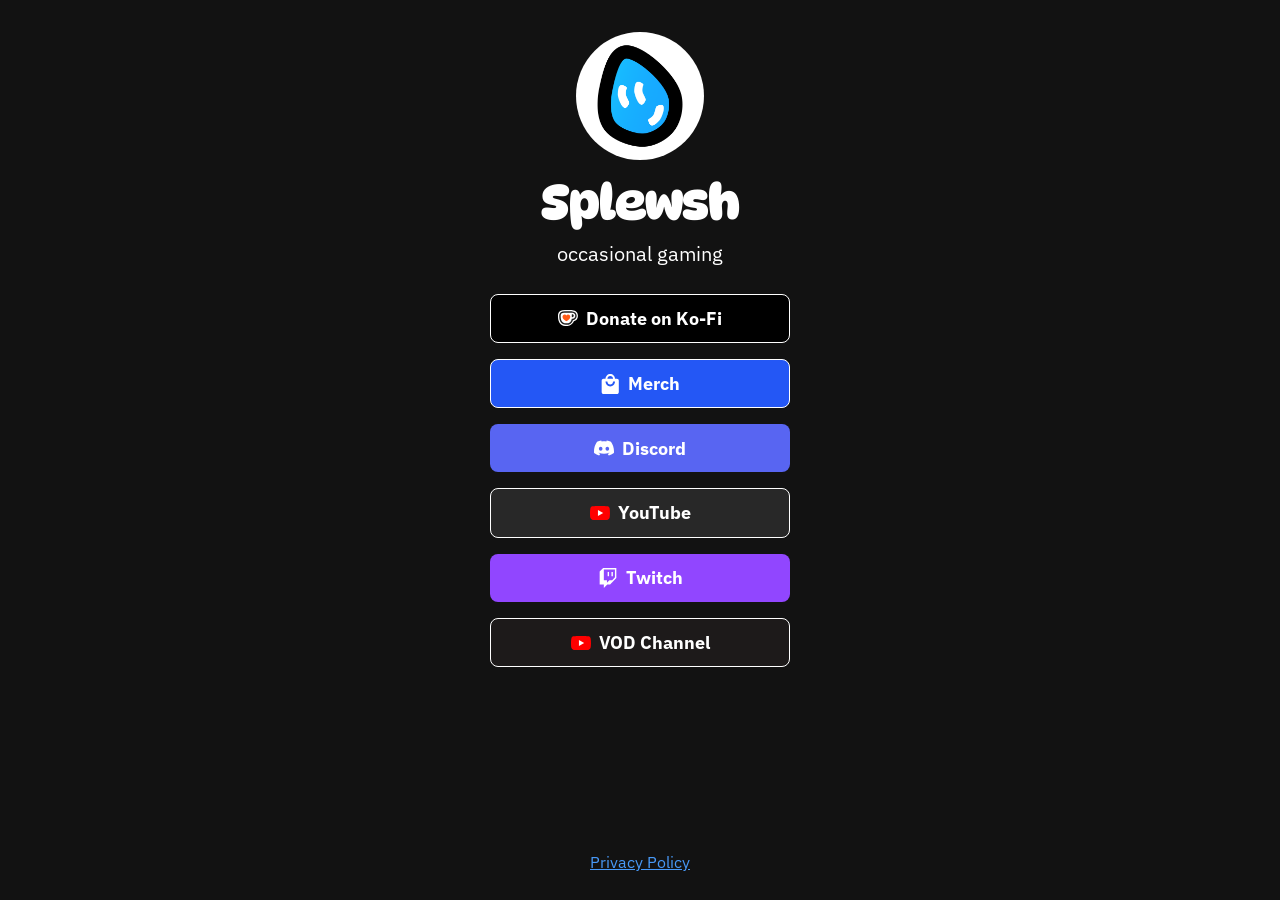
<file: index.html>
<!DOCTYPE html>
<html class="theme-dark" lang="en">
  <head>
    <meta charset="utf-8">
    <meta name="viewport" content="width=device-width, initial-scale=1">
    <title>Splewsh</title>
    <link rel="icon" type="image/png" href="images/favicon.svg">
    <meta name="description" content="occasional gaming">
    <link rel="canonical" href="https://splewsh.uk">
    <meta name="author" content="Splewsh">

    <!-- Browser UI Color - Matches the default light/dark theme backgrounds -->
    <meta name="theme-color" content="#ffffff" media="(prefers-color-scheme: light)">
    <meta name="theme-color" content="#121212" media="(prefers-color-scheme: dark)">

    <!-- Social Sharing (Open Graph & Twitter) - Uncomment and fill in to control how your page
         looks when shared on social platforms and in chat apps.
         og:url and og:image must be full absolute URLs. -->
    <!--
    <meta property="og:type" content="website">
    <meta property="og:title" content="Your Name">
    <meta property="og:description" content="A short description of your page.">
    <meta property="og:url" content="https://yourwebsite.com">
    <meta property="og:image" content="https://yourwebsite.com/images/avatar@2x.png">
    <meta name="twitter:card" content="summary">
    -->

    <link rel="preconnect" href="https://fonts.googleapis.com">
    <link rel="preconnect" href="https://fonts.gstatic.com" crossorigin>
    <link href="https://fonts.googleapis.com/css2?family=DynaPuff:wght@400..700&family=IBM+Plex+Sans:wght@400;600;700&display=swap" rel="stylesheet">

    <!-- Stylesheets -->
    <link rel="stylesheet" href="css/reset.css">
    <link rel="stylesheet" href="css/style.css">
    <link rel="stylesheet" href="css/brands.css">
  </head>

  <body>
    <div class="container">
        <div class="column">
          <main>
            <img class="avatar avatar--rounded" src="images/avatar.png" alt="Splewsh" width="128" height="128" fetchpriority="high">
            <h1>Splewsh</h1>
            <p>occasional gaming</p>

            <nav class="button-stack" aria-label="Links">
              <!-- Ko-fi -->
              <a class="button button-ko-fi" href="https://kofi.splewsh.uk" target="_blank" rel="noopener"><img class="icon" aria-hidden="true" src="images/icons/ko-fi.svg" alt="Ko-fi Logo">Donate on Ko-Fi</a>

              <!-- Merch -->
              <a class="button button-default" href="https://shop.splewsh.uk" target="_blank" rel="noopener"><img class="icon" aria-hidden="true" src="images/icons/generic-shopping-bag.svg" alt="Shopping Bag Icon">Merch</a>

              <!-- Discord -->
              <a class="button button-discord" href="https://discord.splewsh.uk" target="_blank" rel="noopener"><img class="icon" aria-hidden="true" src="images/icons/discord.svg" alt="Discord Logo">Discord</a>

              <!-- YouTube -->
              <a class="button button-yt" href="https://yt.splewsh.uk" target="_blank" rel="noopener"><img class="icon" aria-hidden="true" src="images/icons/youtube.svg" alt="YouTube Logo">YouTube</a>

              <!-- Twitch -->
              <a class="button button-twitch" href="https://twitch.splewsh.uk" target="_blank" rel="noopener"><img class="icon" aria-hidden="true" src="images/icons/twitch.svg" alt="Twitch Logo">Twitch</a>

              <!-- VOD Channel -->
              <a class="button button-youtube vod-channel" href="https://www.youtube.com/channel/UCyRMPHTjFH87NQdy9N88wMw" target="_blank" rel="noopener"><img src="images/icons/youtube.svg" alt="" class="icon">VOD Channel</a>
            </nav>
          </main>
          <footer>
            <a href="privacy.html">Privacy Policy</a>
          </footer>
        </div>
    </div>
  </body>
</html>
</file>
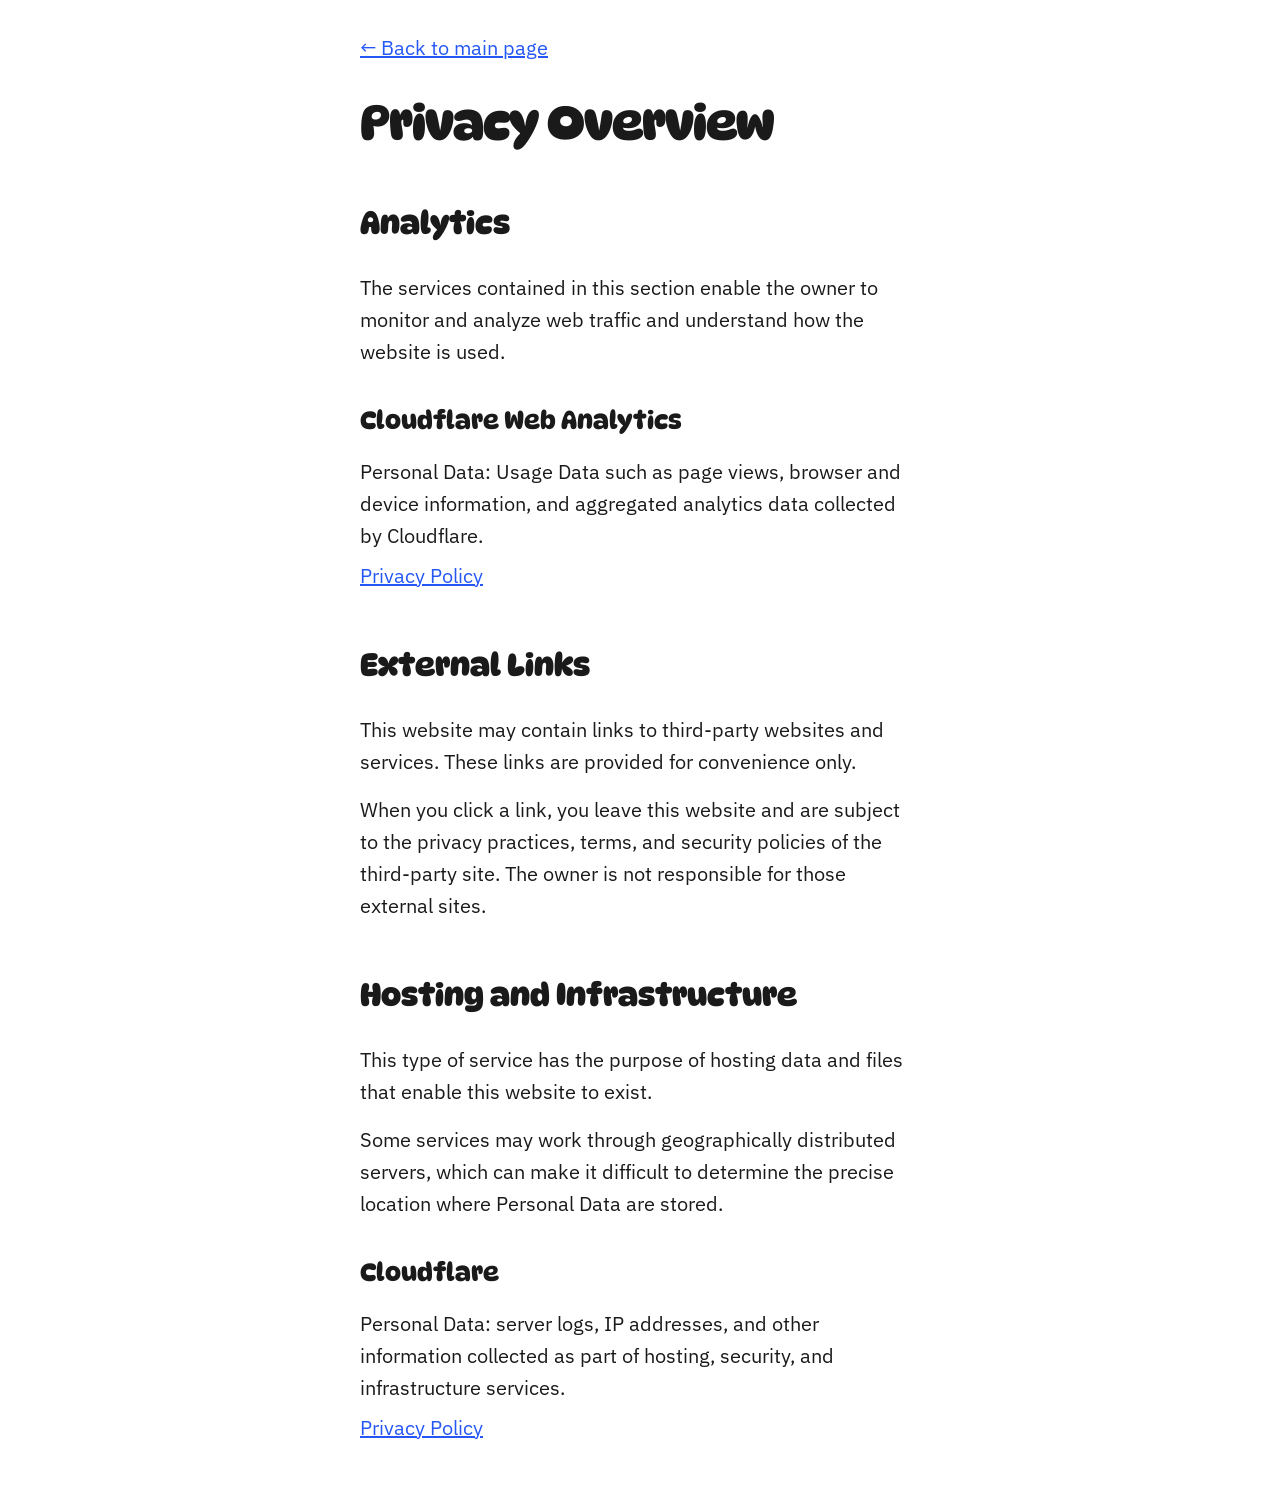
<file: privacy.html>
<!DOCTYPE html>

<!--
  To change the theme, change the class on the html tag below to one of:
  - theme-auto: Automatically switches based on user's system preferences
  - theme-light: Forces light theme
  - theme-dark: Forces dark theme
-->

<html class="theme-auto" lang="en"> <!-- Update `class="theme-auto"` with your preference -->

  <head>
    <meta charset="utf-8">
    <meta name="viewport" content="width=device-width, initial-scale=1">

    <!-- Page Title - Change this to your name/brand (50-60 characters recommended) -->
    <title>Privacy Policy | Splewsh.uk</title>
    <link rel="icon" type="image/png" href="images/avatar.png"> <!-- Update this with your own favicon -->


    <!-- Meta Description - Write a description (150-160 characters recommended) -->
    <meta name="description" content="Privacy policy and data collection information for Splewsh.uk">
    <meta name="robots" content="noindex"> <!-- Since this is a utility page -->

    <!-- Browser UI Color - Matches the default light/dark theme backgrounds -->
    <meta name="theme-color" content="#ffffff" media="(prefers-color-scheme: light)">
    <meta name="theme-color" content="#121212" media="(prefers-color-scheme: dark)">

    <link rel="preconnect" href="https://fonts.googleapis.com">
    <link rel="preconnect" href="https://fonts.gstatic.com" crossorigin>
    <link href="https://fonts.googleapis.com/css2?family=DynaPuff:wght@400..700&family=IBM+Plex+Sans:wght@400;600;700&display=swap" rel="stylesheet">

    <!-- Stylesheets -->
    <link rel="stylesheet" href="css/reset.css">
    <link rel="stylesheet" href="css/style.css">
    <link rel="stylesheet" href="css/brands.css">

  </head>

  <body>
    <main class="container-left">
      <div class="column">
        <nav>
          <a href="index.html" aria-label="Back to homepage">← Back to main page</a>
        </nav>

        <h1>Privacy Overview</h1>

        <section aria-labelledby="analytics-heading">
          <h2 id="analytics-heading">Analytics</h2>
          <p>The services contained in this section enable the owner to monitor and analyze web traffic and understand how the website is used.</p>

          <h3>Cloudflare Web Analytics</h3>
          <ul role="list">
            <li>Personal Data: Usage Data such as page views, browser and device information, and aggregated analytics data collected by Cloudflare.</li>
            <li><a href="https://www.cloudflare.com/privacypolicy/" target="_blank" rel="noopener">Privacy Policy</a></li>
          </ul>
        </section>

        <section aria-labelledby="external-links-heading">
          <h2 id="external-links-heading">External Links</h2>
          <p>This website may contain links to third-party websites and services. These links are provided for convenience only.</p>
          <p>When you click a link, you leave this website and are subject to the privacy practices, terms, and security policies of the third-party site. The owner is not responsible for those external sites.</p>
        </section>

        <section aria-labelledby="hosting-heading">
          <h2 id="hosting-heading">Hosting and Infrastructure</h2>
          <p>This type of service has the purpose of hosting data and files that enable this website to exist.</p>
          <p>Some services may work through geographically distributed servers, which can make it difficult to determine the precise location where Personal Data are stored.</p>

          <h3>Cloudflare</h3>
          <ul role="list">
            <li>Personal Data: server logs, IP addresses, and other information collected as part of hosting, security, and infrastructure services.</li>
            <li><a href="https://www.cloudflare.com/privacypolicy/" target="_blank" rel="noopener">Privacy Policy</a></li>
          </ul>
        </section>
      </div>
    </main>

  </body>

</html>
</file>
<file: css/style.css>
/*
* LittleLink
* https://littlelink.io
* Free to use under the MIT license
* http://www.opensource.org/licenses/mit-license.php
*/

/* Grid
  –––––––––––––––––––––––––––––––––––––––––––––––––– */
  .container {
	position:relative;
	width:100%;
	max-width:37.5rem;     				/* 600px */
    text-align:center;
	margin:0 auto;
	padding:var(--spacing-l) var(--spacing-m) 0 var(--spacing-m);
	box-sizing:border-box;
	display:flex;
	flex:1;
	flex-direction:column;
}
.container-left {
	position:relative;
	width:100%;
	max-width:37.5rem;
	text-align:left;
	margin:0 auto;
	padding:0 1.25rem;
	box-sizing:border-box;
}
.container-left p {
	margin-bottom: 1rem;  				/* 16px space between paragraphs */
  }
.column {
	width:100%;
	box-sizing:border-box;
}
.container > .column {
	display:flex;
	flex:1;
	flex-direction:column;
}
/* For devices larger than 400px */
  @media (min-width:25rem) {            /* 400px */
    .container {
	width:85%;
}
}/* For devices larger than 550px */
  @media (min-width:34.375rem) {        /* 550px */
    .container {
	width:80%;
}
}

/* Base Styles
  –––––––––––––––––––––––––––––––––––––––––––––––––– */
  body {
	margin:0;
	padding:0;
	display:flex;
	flex-direction:column;
	background-color:#ffffff;
	color:#1a1a1a;
	font-family:"IBM Plex Sans",sans-serif;
    font-weight:400;
	line-height:1.6;
}

/* Base Typography Settings
–––––––––––––––––––––––––––––––––––––––––––––––––– */
/* Base size - 16px browser default */
:root {
  font-size:16px;           /* Using a 1.25 modular scale for typography */
  --scale-0:1rem;           /* 16px */
  --scale-1:1.25rem;        /* 20px */
  --scale-2:1.563rem;       /* 25px */
  --scale-3:1.953rem;       /* 31px */
  --scale-4:2.441rem;       /* 39px */
  --scale-5:3.052rem;       /* 49px */

  /* Spacing units */
  --spacing-xs:0.5rem;      /* 8px */
  --spacing-s:1rem;         /* 16px */
  --spacing-m:1.5rem;       /* 24px */
  --spacing-l:2rem;         /* 32px */
  --spacing-xl:3rem;        /* 48px */
  --spacing-xxl:4rem;       /* 64px */
}

/* Avatar */
.avatar {
	width: 8rem;             /* 128px */
	height: 8rem;
	border-radius: 50%;
	object-fit: cover;
	background-position: center;
	margin-bottom: var(--spacing-l);
	margin-left: auto;
	margin-right: auto;
	display: block;
  }
.container .avatar {
	margin-bottom:var(--spacing-s);
}

/* Typography Scale */
h1 {
	margin:0 0 var(--spacing-m) 0;
	font-size:var(--scale-5);           /* ~49px */
	font-weight:700;
	line-height:1.1;
	letter-spacing:-0.02em;
	word-wrap:break-word;
	overflow-wrap:break-word;
	hyphens:auto;           /* Delete this to remove automatic hyphen on line break */
}
h1,
h2,
h3 {
	font-family:"DynaPuff",cursive;
}
.container h1 {
	margin-bottom:var(--spacing-xs);
}
body {
	font-size:var(--scale-1);           /* 20px */
  	line-height:1.6;
}
.container p {
	margin:0 0 var(--spacing-m) 0;
	font-size:var(--scale-1);
	line-height:1.6;
}

/* Footer */
footer {
	margin:var(--spacing-xxl) 0;            /* 4rem (64px) top and bottom */
    font-size:var(--scale-0);
}
.container footer {
	margin:auto 0 var(--spacing-m);
}

/* Responsive adjustments */
@media (max-width:34.375rem) {              /* 550px */
  h1 {
	font-size:2rem;
}
body {
	font-size:var(--scale-0);
}
.container p {
	font-size:var(--scale-0);
}
.avatar {
	margin-bottom:var(--spacing-m);
}
.container .avatar {
	margin-bottom:var(--spacing-s);
}
footer {
	margin:var(--spacing-xl) 0;         	/* 3rem (48px) top and bottom */
}
}

/* Links
  –––––––––––––––––––––––––––––––––––––––––––––––––– */
  a {
	color:#2457F5;
	text-decoration:underline;
}
a:hover {
	color:#083BDA;
}

/* Buttons
–––––––––––––––––––––––––––––––––––––––––––––––––– */
.button,button {
	display:inline-flex;
	align-items:center;
	justify-content:center;
	width:18.75rem;             	/* 300px */
 	min-height:3rem;                /* 48px */
  	padding:0.75rem 1rem;         	/* 12px ; 16px */
  	font-size:1.125rem;           	/* 18px */
  	font-weight:700;
	text-decoration:none;
	white-space:normal;
  	background-color:var(--button-background,transparent);
	color:var(--button-text,#000000);
	border:var(--button-border,none);
	border-radius:0.5rem;
	cursor:pointer;
	box-sizing:border-box;
	hyphens:auto;               	/* Delete this to remove automatic hyphen on line break */
	font-family:"IBM Plex Sans",sans-serif;
  	margin-bottom:1rem;
	text-align:center;
	line-height:1.3;
}

/* Icons
–––––––––––––––––––––––––––––––––––––––––––––––––– */
.icon {
	width:1.25rem;
	height:1.25rem;
	margin-right:0.5rem;
	flex-shrink:0;
}

/* Avatar Modifiers
  –––––––––––––––––––––––––––––––––––––––––––––––––– */
   /* Modifier for no avatar rounding */
   .avatar--none {
	border-radius: 0%;
  }

  /* Modifier for rounded avatar */
  .avatar--rounded {
	border-radius: 50%;
  }

  /* Modifier for slightly rounded corners */
  .avatar--soft {
	border-radius: 0.5rem;   /* 8px rounded corners */
  }

/* Theme System
  –––––––––––––––––––––––––––––––––––––––––––––––––– */
/* Light theme is default above */

/* Light theme (forced) */
:root.theme-light {
	color-scheme:light;
}

/* Dark theme */
:root.theme-dark {
	color-scheme:dark;
}
:root.theme-dark :focus-visible {
	outline: 2px solid #4899F7;
	outline-offset: 2px;
  }
:root.theme-dark body {
	background-color:#121212;
	color:#ffffff;
}
:root.theme-dark a:not(.button) {
	color:#4899F7;
}
:root.theme-dark a:not(.button):hover {
	color:#7AB8FF;
}

/* Auto theme */
:root.theme-auto {
	color-scheme:light dark;
}
@media (prefers-color-scheme:dark) {
	:root.theme-auto body {
	background-color:#121212;
	color:#ffffff;
}
:root.theme-auto :focus-visible {
    outline: 2px solid #4899F7;
    outline-offset: 2px;
  }
:root.theme-auto a:not(.button) {
	color:#4899F7;
}
:root.theme-auto a:not(.button):hover {
	color:#7AB8FF;
}
}

/* Button Text Color Override
    –––––––––––––––––––––––––––––––––––––––––––––––––– */
    .button:hover,button:hover {
	color:var(--button-text,#000000);
}

/* Privacy Page Styles
  –––––––––––––––––––––––––––––––––––––––––––––––––– */
.container-left nav {
	margin:var(--spacing-l) 0;
	text-align:left;
}
section {
	margin:var(--spacing-xl) 0;
	text-align:left;
}
h2 {
	font-size:var(--scale-3);
	font-weight:700;
	margin-bottom:var(--spacing-m);
}
h3 {
	font-size:var(--scale-2);
	font-weight:600;
	margin:var(--spacing-l) 0 var(--spacing-s) 0;
}
ul {
	list-style:none;
	padding:0;
	margin:0 0 var(--spacing-m) 0;
}
ul li {
	margin-bottom:var(--spacing-xs);
}

/* Privacy page specific responsive adjustments */
  @media (max-width:34.375rem) {
	h2 {
	font-size:var(--scale-2);
	}
	h3 {
	font-size:var(--scale-1);
	}
	section {
	margin:var(--spacing-l) 0;
	}
}
</file>
<file: css/brands.css>
/*
* LittleLink Button Styles
* https://littlelink.io
* Free to use under the MIT license
* http://www.opensource.org/licenses/mit-license.php
*/

/* Shared button effects */
.button,button {
	transition:filter 0.2s ease,transform 0.2s ease;
}

.button:hover,button:hover {
	filter:brightness(90%);
	transform:translateY(-1px);
}

.icon {
	filter:var(--icon-filter,none);
}

.button.button-default {
	--button-text:#ffffff;
	--button-background:#2457F5;
	--button-border:1px solid #ffffff;
}

/* Brand-specific button styles */
.button-discord {
	--button-text:#ffffff;
	--button-background:#5865F2;
}

.button-ko-fi {
	--button-text:#ffffff;
	--button-background:#000000;
	--button-border:1px solid #FFFFFF;
}

.button-twitch {
	--button-text:#ffffff;
	--button-background:#9146ff;
}

.button-yt {
	--button-text:#ffffff;
	--button-background:#282828;
	--button-border:1px solid #FFFFFF;
}

.button.vod-channel {
	--button-text:#ffffff;
	--button-background:#1d1a1a;
	--button-border:1px solid #FFFFFF;
}
</file>
